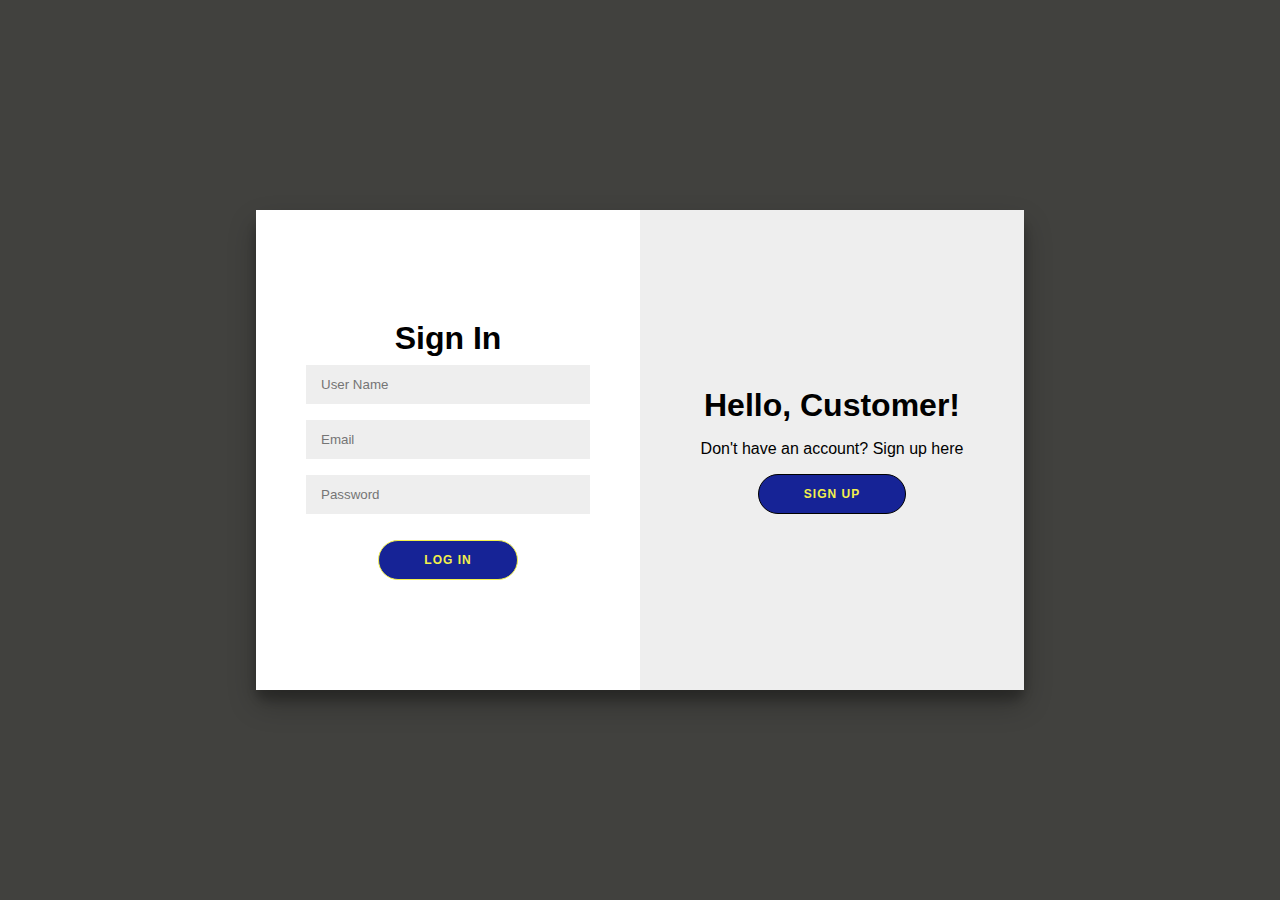
<file: index.html>
<!DOCTYPE html>
<html lang="en">
<head>
    <meta charset="UTF-8">
    <meta name="viewport" content="width=device-width, initial-scale=1.0">
    <title>Login and Signup</title>
    <link rel="stylesheet" href="style.css">
</head>
<body>
    
    <div class="container" id="container">
        <!-- Login Form -->
        <div class="form-container sign-in-container">
            <form action="#">
                <h1>Sign In</h1>
                <input type="text" placeholder="User Name" required />
                <input type="email" placeholder="Email" required />
                <input type="password" placeholder="Password" required /><br>
                
                <button>Log In</button>
               
            </form>
            
        </div>

        <!-- Signup Form -->
        <div class="form-container sign-up-container">
            <form action="#">
                <h1>Create Account</h1>
                <input type="text" class="input-field" placeholder="Name" required>
                <input type="text" class="input-field" placeholder="Address" required>
                <input type="tel" class="input-field" placeholder="Contact Number" required>
                <input type="email" class="input-field" placeholder="Email" required>
                <input type="password" class="input-field" placeholder="Password" required>
                <button>Sign Up</button>
            </form>
        </div>

        <!-- Overlay -->
        <div class="overlay-container img">
            <div class="overlay">
                <div class="overlay-panel overlay-center">
                    <h1>Welcome Back!</h1>
                    <p>If you already have an account, please login in here</p>
                    <button class="ghost" id="signIn">Login In</button>
                </div>
                <div class="overlay-panel overlay-right">
                    <h1>Hello, Customer!</h1>
                    <p>Don't have an account? Sign up here</p>
                    <button class="ghost" id="signUp">Sign Up</button>
                    
                </div>
            </div>
             
        </div>
       
        
    </div>
    
    
    <script>
        function validateSignup() {
            const password = document.getElementById("password").value;
            const confirmPassword = document.getElementById("confirmPassword").value;
            const errorMessage = document.getElementById("error-message");

            // Clear previous error message
            errorMessage.innerHTML = "";

            if (password !== confirmPassword) {
                errorMessage.innerHTML = "Passwords do not match.";
                return false; // Prevent form submission
            }
            return true; // Allow form submission
        }
   
     
        function validateLogin() {
            const email = document.getElementById("loginEmail").value;
            const password = document.getElementById("loginPassword").value;
            const loginErrorMessage = document.getElementById("login-error-message");

            // Clear previous error message
            loginErrorMessage.innerHTML = "";

            // Example validation (replace with actual authentication logic)
            const validEmail = "user@example.com"; // Example email
            const validPassword = "password123"; // Example password

            if (email !== validEmail || password !== validPassword) {
                loginErrorMessage.innerHTML = "Email or password does not match.";
                return false; // Prevent form submission
            }
            return true; // Allow form submission
        }

        
       
            </script>
        <script src="script.js"></script>
   
</body>
</html>
</file>
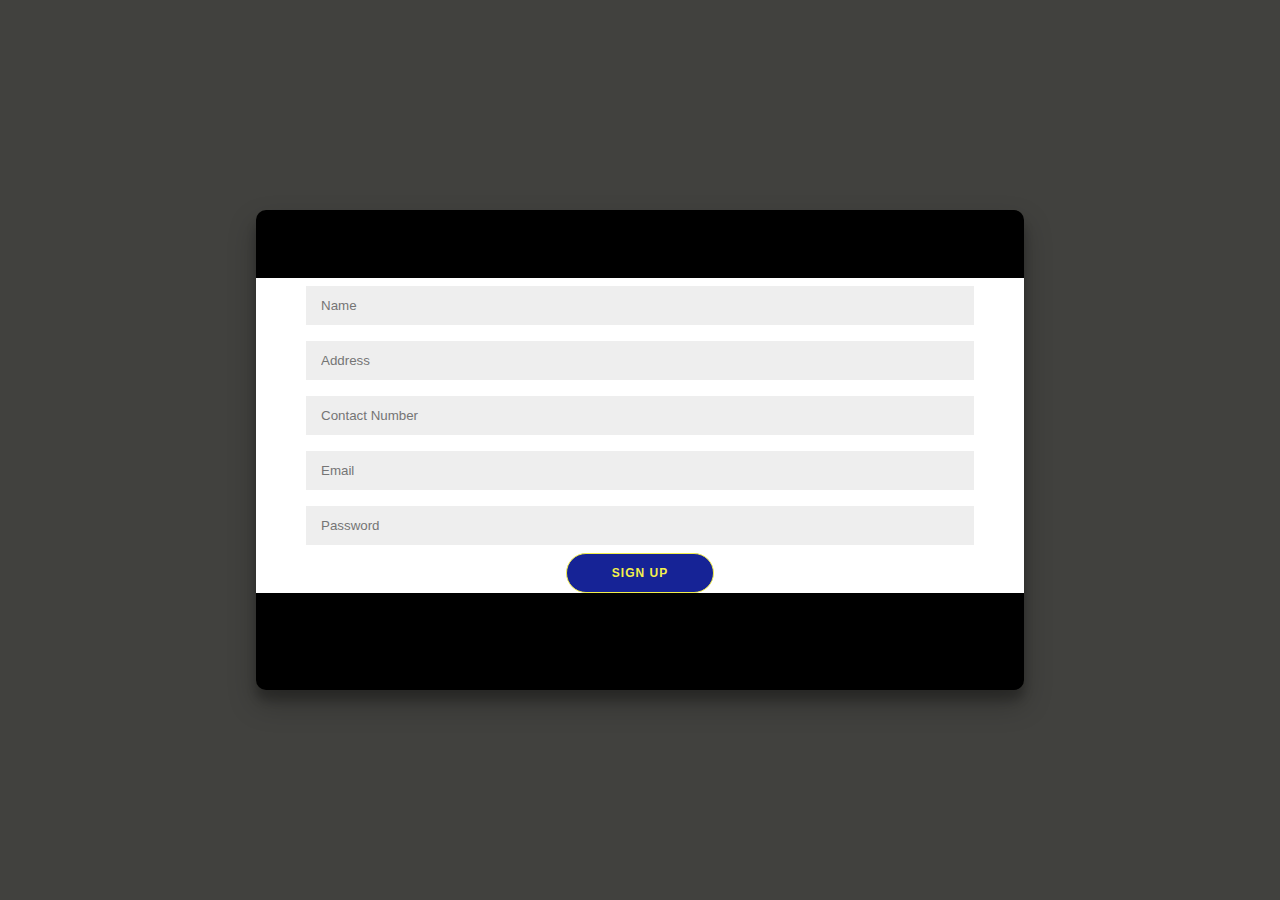
<file: signup.html>
<!DOCTYPE html>
<html lang="en">
<head>
    <meta charset="UTF-8">
    <meta name="viewport" content="width=device-width, initial-scale=1.0">
    <title>Signup Page</title>
    <link rel="stylesheet" href="style.css">
</head>
<body>
    <div class="container">
        <div class="form-box">
            <h2>Sign Up</h2>
            <form id="signup" class="input-group">
                <input type="text" class="input-field" placeholder="Name" required>
                <input type="text" class="input-field" placeholder="Address" required>
                <input type="tel" class="input-field" placeholder="Contact Number" required>
                <input type="email" class="input-field" placeholder="Email" required>
                <input type="password" class="input-field" placeholder="Password" required>
                <button type="submit" class="submit-btn">Sign Up</button>
            </form>
        </div>
    </div>
</body>
</html>
</file>
<file: style.css>
* {
    box-sizing: border-box;
}

body {
    font-family: 'Arial';
    background-color: #41413e;
    display: flex;
    justify-content: center;
    align-items: center;
    height: 100vh;
    margin: 0;
}

h1 {
    font-weight: bold;
    margin: 0;
}

button {
    border-radius: 20px;
    border: 1px solid rgb(243, 240, 76);
    background-color: #162396;
    color: rgb(243, 240, 76);
    font-size: 12px;
    font-weight: bold;
    padding: 12px 45px;
    letter-spacing: 1px;
    text-transform: uppercase;
    transition: transform 80ms ease-in;
}

button:active {
    transform: scale(0.95);
}

button:focus {
    outline: none;
}

button.ghost {
    background-color: #162396;
    border-color: #000000;
}

form {
    background-color: #fff;
    display: flex;
    flex-direction: column;
    padding: 0 50px;
    height: 100%;
    justify-content: center;
    align-items: center;
    text-align: center;
}

input {
    background-color: #eee;
    border: none;
    padding: 12px 15px;
    margin: 8px 0;
    width: 100%;
}

.container {
    background-color: #000000;
    border-radius: 10px;
    box-shadow: 0 14px 28px rgba(0, 0, 0, 0.25), 0 10px 10px rgba(0, 0, 0, 0.22);
    position: relative;
    width: 768px;
    max-width: 100%;
    min-height: 480px;
}

.form-container {
    position: absolute;
    top: 0;
    height: 100%;
    transition: all 0.6s ease-in-out;
}

.sign-in-container {
    left: 0;
    width: 50%;
    z-index: 2;
}

.sign-up-container {
    left: 0;
    width: 50%;
    opacity: 0;
    z-index: 1;
}
.img{
    background-image: url('./sign.jpg');
}

.overlay-container {
    position: absolute;
    top: 0;
    left: 50%;
    width: 50%;
    height: 100%;
    overflow: hidden;
    transition: transform 0.6s ease-in-out;
    z-index: 100;
}

.overlay {
     background-color: #eee; 
    position: relative;
    left: -100%;
    height: 100%;
    width: 200%;
    transform: translateX(0);
    transition: transform 0.6s ease-in-out;
}

.overlay-panel {
    position: absolute;
    display: flex;
    flex-direction: column;
    justify-content: center;
    align-items: center;
    text-align: center;
    padding: 0 40px;
    height: 100%;
    width: 50%;
}

.overlay-left {
    transform: translateX(-20%);
}

.overlay-right {
    right: 0;
    transform: translateX(0);
}

.container.right-panel-active .sign-in-container {
    transform: translateX(100%);
}

.container.right-panel-active .sign-up-container {
    transform: translateX(100%);
    opacity: 1;
    z-index: 5;
}

.container.right-panel-active .overlay-container {
    transform: translateX(-100%);
}

.container.right-panel-active .overlay {
    transform: translateX(50%);
}
.error-message {
    color: red; /* Red color for error messages */
    font-size: 14px; /* Adjust font size as needed */
    margin: 10px 0; /* Space above and below the error message */
}
.loginErrorMessage{
    color: red; /* Red color for error messages */
    font-size: 14px; /* Adjust font size as needed */
    margin: 10px 0; /* Space above and below the error message */
}
</file>
